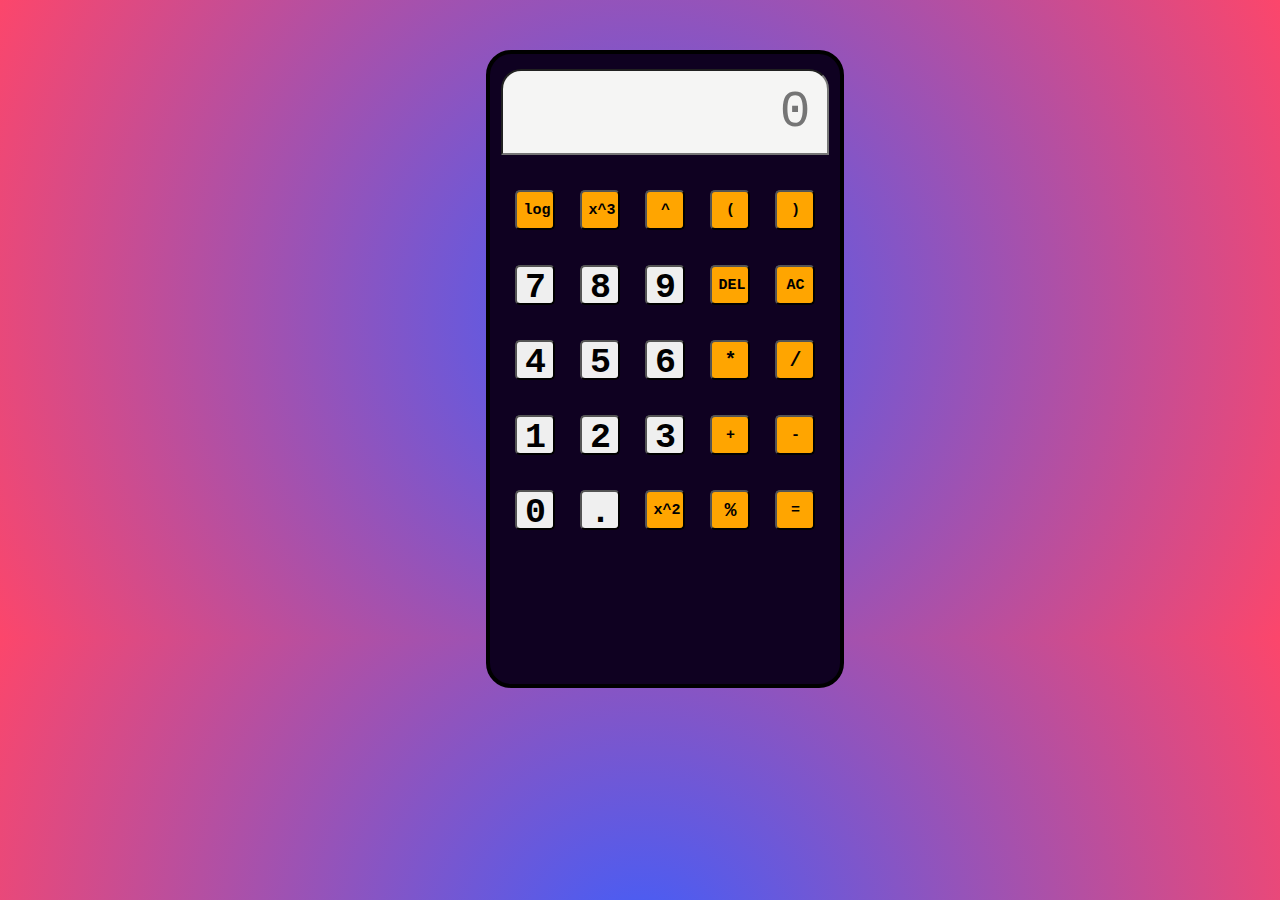
<file: index.html>
<!DOCTYPE html>
<html lang="en">

<head>
    <meta charset="UTF-8">
    <meta name="viewport" content="width=device-width, initial-scale=1.0">
    <title>Web Calculator</title>
    <link rel="stylesheet" href="style.css">
</head>

<body>
    <div class="container">
        <div class="calculation">
            <!-- Add id attribute to the number input field -->
            <input type="number" id="calculationInput" placeholder="0">
        </div>
        <div class="r-1">
            <div style="margin: 10px;" class="c-1">
                <button class="sign">log</button>
            </div>
            <div style="margin: 10px;" class="c-2">
                <button class="sign">x^3</button>
            </div>
            <div style="margin: 10px;" class="c-3">
                <button class="sign">^</button>
            </div>
            <div style="margin: 10px;" class="c-4">
                <button class="sign">(</button>
            </div>
            <div style="margin: 10px;" class="c-5">
                <button class="sign">)</button>
            </div>
        </div>
        <div class="r-2">
            <div style="margin: 10px;" class="c-1">
                <button class="digit">7</button>
            </div>
            <div style="margin: 10px;" class="c-2">
                <button class="digit">8</button>
            </div>
            <div style="margin: 10px;" class="c-3">
                <button class="digit">9</button>
            </div>
            <div style="margin: 10px;" class="c-4">
                <button class="sign">DEL</button>
            </div>
            <div style="margin: 10px;" class="c-5">
                <button class="sign">AC</button>
            </div>

        </div>
        <div class="r-3">
            <div style="margin: 10px;" class="c-1">
                <button class="digit">4</button>
            </div>
            <div style="margin: 10px;" class="c-2">
                <button class="digit">5</button>
            </div>
            <div style="margin: 10px;" class="c-3">
                <button class="digit">6</button>
            </div>
            <div style="margin: 10px;" class="c-4">
                <button class="sign mult">*</button>
            </div>
            <div style="margin: 10px;" class="c-5">
                <button class="sign div">/</button>
            </div>

        </div>
        <div class="r-4">
            <div style="margin: 10px;" class="c-1">
                <button class="digit ">1</button>
            </div>
            <div style="margin: 10px;" class="c-2">
                <button class="digit ">2</button>
            </div>
            <div style="margin: 10px;" class="c-3">
                <button class="digit">3</button>
            </div>
            <div style="margin: 10px;" class="c-4">
                <button class="sign">+</button>
            </div>
            <div style="margin: 10px;" class="c-5">
                <button class="sign">-</button>
            </div>
        </div>
        <div class="r-5">
            <div style="margin: 10px;" class="c-1">
                <button class="digit">0</button>
            </div>
            <div style="margin: 10px;" class="c-2">
                <button class="digit decimal">.</button> <!-- Added class "decimal" to the button -->
            </div>
            <div style="margin: 10px;" class="c-3">
                <button class="sign">x^2</button>
            </div>
            <div style="margin: 10px;" class="c-4">
                <button class="sign mod">%</button>
            </div>
            <div style="margin: 10px;" class="c-5">
                <button class="sign equal">=</button>
            </div>
        </div>

        <script src="calculator.js"></script>
    </div>
</body>

</html>
</file>
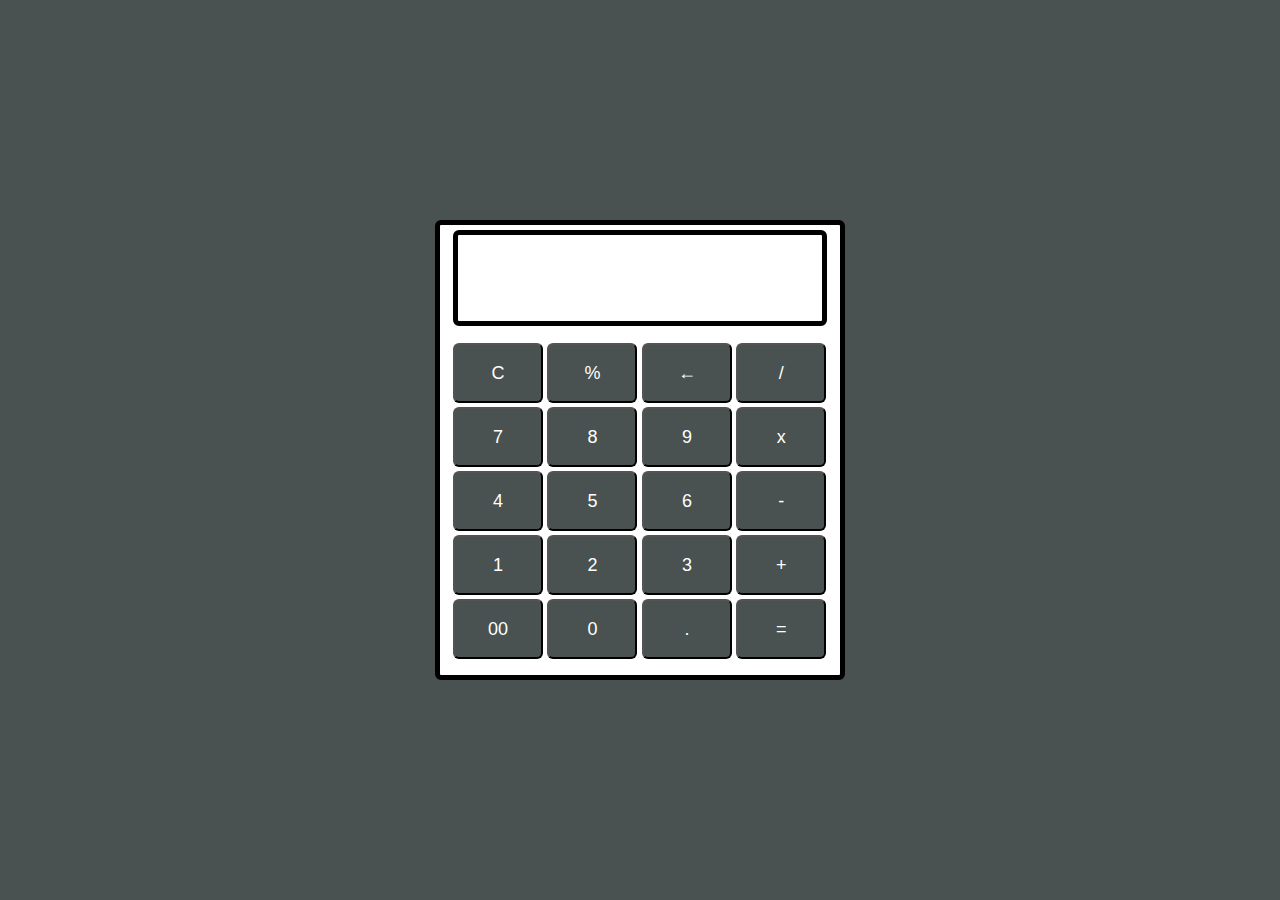
<file: other.html>
<!DOCTYPE html>
<html lang="en">
<head>
   <style>
      *{
         padding: 0;
         margin: 0;
         font-family: 'poppins', sans-serif;
      }
      body{
         background-color: #495250;
         display: grid;
         height: 100vh;
         place-items: center;
      }
      .main{
         width: 400px;
         height: 450px;
         background-color: white;
         position: absolute;
         border: 5px solid black;
         border-radius: 6px; 
      }
      .main input[type='text'] {
         width: 88%;
         position: relative;
         height: 80px;
         top: 5px;
         text-align: right;
         padding: 3px 6px;
         outline: none;
         font-size: 40px;
         border: 5px solid black;
         display: flex;
         margin: auto;
         border-radius: 6px;
         color: black;
      }
      .btn input[type='button']{
         width:90px;
         padding: 2px;
         margin: 2px 0px;
         position: relative;
         left: 13px;
         top: 20px;
         height: 60px;
         cursor: pointer;
         font-size: 18px;
         transition: 0.5s;
         background-color: #495250;
         border-radius: 6px;
         color: white;
      }
      .btn input[type='button']:hover{
         background-color: black;
         color: white;
      }
   </style>
   <script>
      function Solve(val) {
         var v = document.getElementById('res');
         v.value += val;
      }
      function Result() {
         var num1 = document.getElementById('res').value;
         var num2 = eval(num1);
         document.getElementById('res').value = num2;
      }
      function Clear() {
         var inp = document.getElementById('res');
         inp.value = '';
      }
      function Back() {
         var ev = document.getElementById('res');
         ev.value = ev.value.slice(0,-1);
      }
   </script>
   <title>Calulator</title>
</head>
<body>
   <div class="main">
      <input type="text" id = 'res'>
      <div class="btn">
         <input type="button" value = 'C' onclick = "Clear()">
         <input type="button" value = '%' onclick = "Solve('%')">
         <input type="button" value = '←' onclick ="Back('←')">
         <input type="button" value = '/' onclick = "Solve('/')">
         <br>
         <input type="button" value = '7' onclick = "Solve('7')">
         <input type="button" value = '8' onclick = "Solve('8')">
         <input type="button" value = '9' onclick = "Solve('9')">
         <input type="button" value = 'x' onclick = "Solve('*')">
         <br>
         <input type="button" value = '4' onclick = "Solve('4')">
         <input type="button" value = '5' onclick = "Solve('5')">
         <input type="button" value = '6' onclick = "Solve('6')">
         <input type="button" value = '-' onclick = "Solve('-')">
         <br>
         <input type="button" value = '1' onclick = "Solve('1')">
         <input type="button" value = '2' onclick = "Solve('2')">
         <input type="button" value = '3' onclick = "Solve('3')">
         <input type="button" value = '+' onclick = "Solve('+')">
         <br>
         <input type="button" value = '00'onclick = "Solve('00')">
         <input type="button" value = '0' onclick = "Solve('0')">
         <input type="button" value = '.' onclick = "Solve('.')">
         <input type="button" value = '=' onclick = "Result()">
      </div>
   </div>
   <!-- <script src = 'Calc.js' ></script> -->
</body>
</html>
</file>
<file: style.css>
* {
    margin: 0;
    font-family: 'Courier New', Courier, monospace;

    /* 'Segoe UI', Tahoma, Geneva, Verdana, sans-serif */
}

body {
    /* background: linear-gradient(90deg, rgba(131,58,180,1) 0%, rgba(253,29,29,1) 50%, rgba(252,176,69,1) 100%); */
    background: radial-gradient(circle, rgba(63, 94, 251, 1) 0%, rgba(252, 70, 107, 1) 100%);
}

.container {
    height: 70vh;
    width: 350px;
    border: 4px solid black;
    border-radius: 25px;
    position: relative;
    top: 50px;
    left: 38%;
    background-color: rgb(15, 1, 33);
}

.calculation {
    display: flex;
    justify-content: center;
    align-items: center;
    position: relative;
    top: 15px;

    .calculation input[type=number]::-webkit-inner-spin-button,
    .calculation input[type=number]::-webkit-outer-spin-button {
        -webkit-appearance: none;
        margin: 0;
    }

}

.calculation input {
    text-align: right;
    width: 320px;
    height: 80px;
    background-color: rgb(245, 245, 244);
    font-size: 3.2rem;
    border-radius: 20px 20px 0px 0px;
    margin-bottom: 25px;
}

button {
    cursor: pointer;
    border-radius: 5px;
    width: 40px;
    height: 40px;
    font-weight: bolder;
}

.r-1 {
    margin: 15px;
    display: flex;
    justify-content: space-between;
    flex-wrap: wrap;
}

.r-2 {
    margin: 15px;
    display: flex;
    justify-content: space-between;
    flex-wrap: wrap;
}

.r-3 {
    margin: 15px;
    display: flex;
    justify-content: space-between;
    flex-wrap: wrap;
}

.r-4 {
    margin: 15px;
    display: flex;
    justify-content: space-between;
    flex-wrap: wrap;
}

.r-5 {
    margin: 15px;
    display: flex;
    justify-content: space-between;
    flex-wrap: wrap;
}

.sign {
    font-weight: bold;
    background-color: orange;
    font-size: 15px;
}

.sign:hover {
    background-color: greenyellow;
}

.digit {
    font-weight: bold;
    font-size: 35px;
}

.digit:hover {
    background-color: rgb(189, 179, 179);
}

.mult {
    font-size: 20px;
}

.div {
    font-size: 20px;
}

.mod {
    font-size: 20px;
}
</file>
